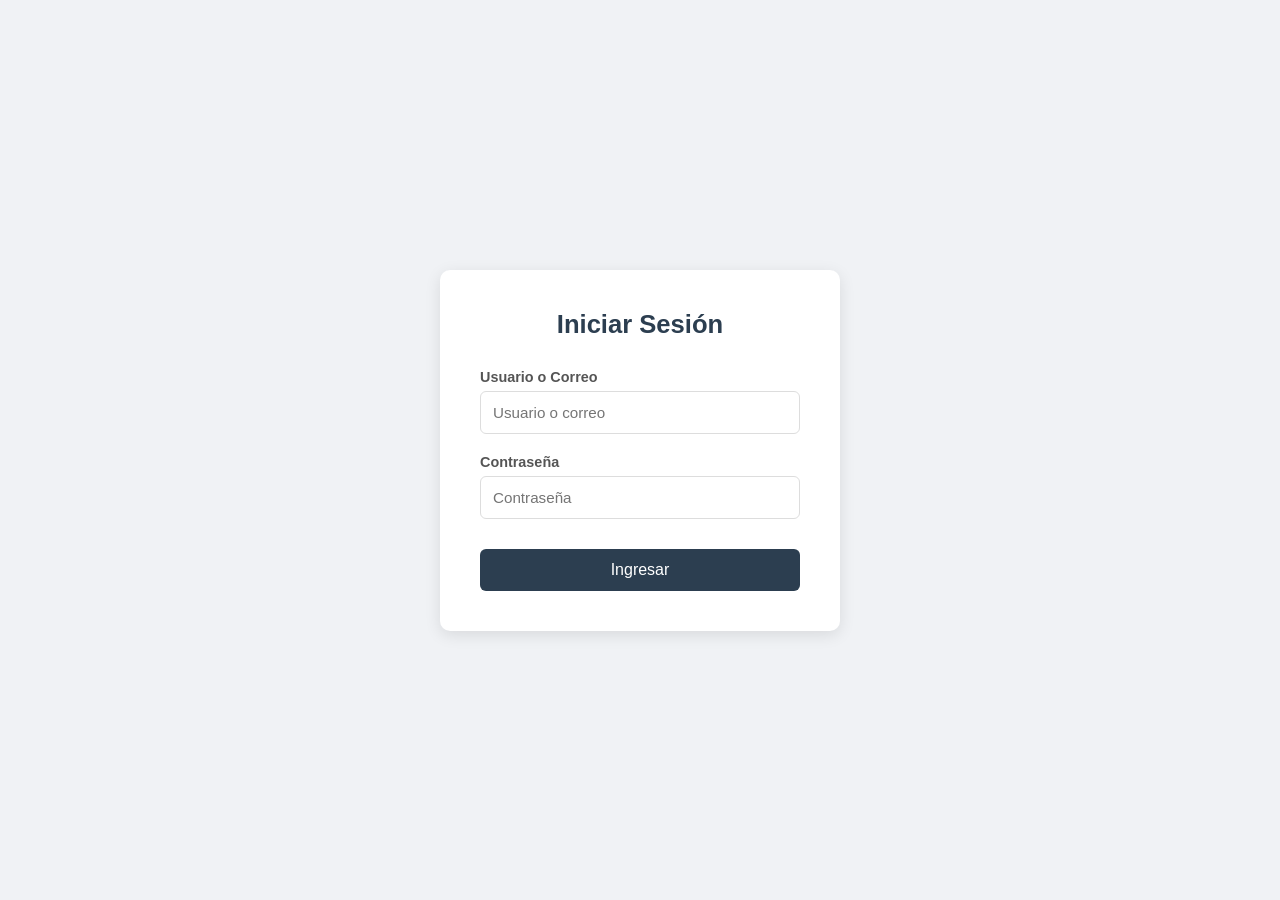
<file: index.html>
<!DOCTYPE html>
<html lang="es">
<head>
    <meta charset="UTF-8">
    <meta name="viewport" content="width=device-width, initial-scale=1.0">
    <title>Iniciar Sesión</title>
    <link rel="stylesheet" href="css/styles.css">
    <link rel="stylesheet" href="css/login.css">
</head>
<body>
    <div class="login-container">
        <h1>Iniciar Sesión</h1>
        <form id="form-login">
            <div class="form-group">
                <label for="credencial">Usuario o Correo</label>
                <input type="text" id="credencial" placeholder="Usuario o correo" required>
            </div>
            <div class="form-group">
                <label for="contrasena">Contraseña</label>
                <input type="password" id="contrasena" placeholder="Contraseña" required>
            </div>
            <div id="mensaje-error" class="mensaje-error" style="display:none;"></div>
            <button type="submit">Ingresar</button>
        </form>
    </div>

    <script src="js/config/api.js"></script>
    <script src="js/utils/auth.js"></script>
    <script src="js/services/AuthServices.js"></script>
    <script src="js/pages/index.js"></script>
</body>
</html>
</file>
<file: css/styles.css>
* {
    margin: 0;
    padding: 0;
    box-sizing: border-box;
}

body {
    font-family: 'Segoe UI', Tahoma, Geneva, Verdana, sans-serif;
    background-color: #f0f2f5;
    color: #333;
}

/* Navbar */
.navbar {
    background-color: #2c3e50;
    color: white;
    padding: 15px 30px;
    display: flex;
    justify-content: space-between;
    align-items: center;
}

.navbar h1 {
    font-size: 1.3rem;
}

.nav-links {
    display: flex;
    align-items: center;
    gap: 20px;
}

.nav-links a {
    color: white;
    text-decoration: none;
    font-size: 0.95rem;
}

.nav-links a:hover {
    text-decoration: underline;
}

/* Contenedor principal */
.container {
    max-width: 1200px;
    margin: 30px auto;
    padding: 0 20px;
    display: flex;
    flex-direction: column;
    gap: 20px;
}

/* Cards */
.card {
    background-color: white;
    border-radius: 8px;
    padding: 25px;
    box-shadow: 0 2px 8px rgba(0, 0, 0, 0.08);
}

.card h2 {
    margin-bottom: 20px;
    color: #2c3e50;
    font-size: 1.2rem;
}

/* Cards del dashboard */
.cards {
    display: grid;
    grid-template-columns: repeat(3, 1fr);
    gap: 20px;
    margin-top: 20px;
}

.cards .card {
    cursor: pointer;
    transition: transform 0.2s, box-shadow 0.2s;
    text-align: center;
}

.cards .card:hover {
    transform: translateY(-4px);
    box-shadow: 0 6px 16px rgba(0, 0, 0, 0.12);
}

.cards .card h3 {
    color: #2c3e50;
    margin-bottom: 10px;
}

/* Formularios */
.form-grid {
    display: grid;
    grid-template-columns: repeat(2, 1fr);
    gap: 15px;
    margin-bottom: 20px;
}

.form-group {
    display: flex;
    flex-direction: column;
    gap: 6px;
}

.form-group label {
    font-size: 0.9rem;
    font-weight: 600;
    color: #555;
}

.form-group input,
.form-group select,
.form-group textarea {
    padding: 10px 12px;
    border: 1px solid #ddd;
    border-radius: 6px;
    font-size: 0.95rem;
    outline: none;
    transition: border-color 0.2s;
}

.form-group input:focus,
.form-group select:focus,
.form-group textarea:focus {
    border-color: #2c3e50;
}

.form-group textarea {
    resize: vertical;
    min-height: 80px;
}

/* Botones */
button {
    padding: 10px 20px;
    background-color: #2c3e50;
    color: white;
    border: none;
    border-radius: 6px;
    cursor: pointer;
    font-size: 0.95rem;
    transition: background-color 0.2s;
}

button:hover {
    background-color: #1a252f;
}

button:disabled {
    background-color: #aaa;
    cursor: not-allowed;
}

/* Tabla */
.tabla {
    width: 100%;
    border-collapse: collapse;
    font-size: 0.9rem;
}

.tabla th {
    background-color: #2c3e50;
    color: white;
    padding: 12px 15px;
    text-align: left;
}

.tabla td {
    padding: 12px 15px;
    border-bottom: 1px solid #eee;
}

.tabla tr:hover {
    background-color: #f9f9f9;
}

/* Mensajes */
.success {
    background-color: #d4edda;
    color: #155724;
    padding: 12px 15px;
    border-radius: 6px;
    margin-bottom: 15px;
}

.error {
    background-color: #f8d7da;
    color: #721c24;
    padding: 12px 15px;
    border-radius: 6px;
    margin-bottom: 15px;
}
</file>
<file: css/login.css>
body {
    display: flex;
    justify-content: center;
    align-items: center;
    min-height: 100vh;
    background-color: #f0f2f5;
}

.login-container {
    background-color: white;
    padding: 40px;
    border-radius: 10px;
    box-shadow: 0 4px 16px rgba(0, 0, 0, 0.1);
    width: 100%;
    max-width: 400px;
}

.login-container h1 {
    text-align: center;
    color: #2c3e50;
    margin-bottom: 30px;
    font-size: 1.6rem;
}

.login-container .form-group {
    display: flex;
    flex-direction: column;
    gap: 6px;
    margin-bottom: 20px;
}

.login-container label {
    font-size: 0.9rem;
    font-weight: 600;
    color: #555;
}

.login-container input {
    padding: 12px;
    border: 1px solid #ddd;
    border-radius: 6px;
    font-size: 0.95rem;
    outline: none;
    transition: border-color 0.2s;
}

.login-container input:focus {
    border-color: #2c3e50;
}

.login-container button {
    width: 100%;
    padding: 12px;
    margin-top: 10px;
    font-size: 1rem;
}

.mensaje-error {
    background-color: #f8d7da;
    color: #721c24;
    padding: 10px 12px;
    border-radius: 6px;
    font-size: 0.9rem;
    margin-bottom: 10px;
}
</file>
